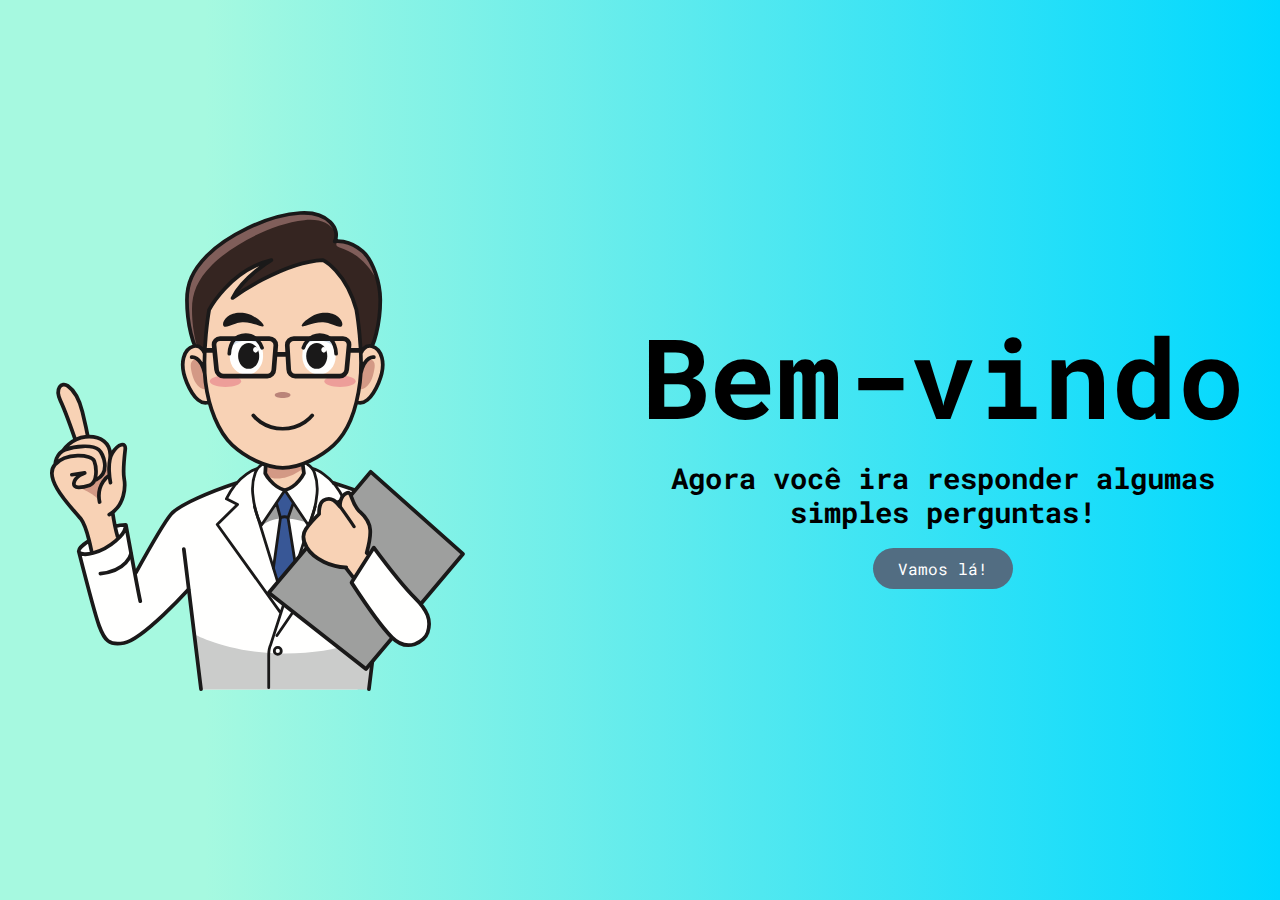
<file: index.html>
<!DOCTYPE html>
<html lang="pt-br">
<head>
    <meta charset="UTF-8">
    <meta http-equiv="X-UA-Compatible" content="IE=edge">
    <meta name="viewport" content="width=device-width, initial-scale=1.0">
    <link rel="preconnect" href="https://fonts.googleapis.com">
    <link rel="preconnect" href="https://fonts.gstatic.com" crossorigin>
    <link href="https://fonts.googleapis.com/css2?family=Roboto+Mono&display=swap" rel="stylesheet">
    <title>Bem-vindo</title>
    <script src="script.js" defer></script>
    <link rel="stylesheet" href="style.css">
    <link rel="icon" href="./imgs/icon.png">
</head>
<body>
    <main>
        <div class="image-container">
            <img src="./imgs/2.svg" alt="">
        </div>
        <section class="textos">
            <h1>Bem-vindo</h1>
            <h3>Agora você ira responder algumas simples perguntas!</h3>
            <a class="btn-pg1" href="/pagina2.html" onmouseenter="hover(event)" onmouseleave="out(event)">Vamos lá!</a>
        </section>

    </main>
</body>
</html>
</file>
<file: style.css>
:root {
  --cor-primaria: #27374d;
  --cor-secundaria: #dde6ed;
  --cor-botao: #526d82;
}
* {
  padding: 0;
  margin: 0;
  box-sizing: border-box;
  user-select: none;
}

html,
body {
  height: 100%;
  font-family: "Roboto Mono", monospace;
}

body {
  display: flex;
  align-items: center;
  justify-content: center;
  background: linear-gradient(
    90deg,
    rgba(166, 249, 224, 1) 16%,
    rgba(0, 216, 255, 1) 100%
  );
}

.image-container > img {
  width: 75%;
  height: 50%;
  align-items: center;
  display: flex;
}

main {
  display: flex;
  align-items: center;
  justify-content: center;

  padding-left: 50px;
}

main > .textos {
  display: flex;
  align-items: center;
  flex-direction: column;
}

.textos > h1 {
  font-size: 6.938rem;
  text-align: center;
  line-height: 8.13rem;
  margin-bottom: 1.2rem;
}
.textos > h3 {
  font-size: 1.813rem;
  font-weight: 700;
  line-height: 2.125rem;
  letter-spacing: 0rem;
  text-align: center;
  margin-bottom: 1.2rem;
}

.btn-pg1 {
  background-color: var(--cor-botao);
  text-decoration: none;
  color: #ffffff;
  padding: 0.625rem 1.563rem;
  border-radius: 2.188rem;
}
.btn-pg1:hover {
  background-color: var(--cor-secundaria);
  color: black;
}

.btn {
  flex-direction: row;
  display: flex;
  user-select: none;
  margin: 0.938rem;
}

.btn1:hover {
  background-color: var(--cor-secundaria);
  color: black;
}
.btn2:hover {
  background-color: var(--cor-secundaria);

  color: black;
}

.btn1 {
  background: var(--cor-botao);
  color: #ffffff;
  padding: 10px 25px;
  margin: 15px;
  border-radius: 35px;
  text-decoration: none;
}

.btn2 {
  background: var(--cor-botao);
  color: #ffffff;
  padding: 10px 25px;
  border-radius: 35px;
  margin: 15px;
  text-decoration: none;
  margin-top: 15px;
}

.txt1 {
  font-weight: 700;
  font-size: 26px;
  line-height: 30px;
  margin-bottom: 20px;
}

.select-arrow-down {
  position: absolute;
  top: 0;
  left: 0;
}

.select {
  position: relative;
  border: 1px solid rgba(0, 0, 0, 0.25);
  border-radius: 20px;
  width: 400px;
  font-family: "Roboto Mono", monospace;
  font-style: normal;
  font-weight: 400;
  font-size: 20px;
  line-height: 32px;
  text-align: center;
  padding: 5px 0;
  appearance: none;
  background-image: url("/imgs/arrow_down.svg");
  background-repeat: no-repeat;
  background-position: left 1rem center;
  background-size: 1em;
}

.select > option {
  font-size: 0.9em;
}

.txt2 {
  font-style: normal;
  font-weight: 700;
  font-size: 26px;
  line-height: 30px;
  margin: 25px 0;
}

.inputs {
  list-style-type: none;
  flex-direction: column;
  display: flex;
}

.inputs li {
  margin-top: 12px;
}

.inputs li label {
  font-size: 1.1rem;
  font-weight: 500;
}

.inputs li input {
  cursor: pointer;
  margin-right: 10px;
}

input[type="radio"]:after {
  width: 20px;
  height: 20px;
  border-radius: 50%;
  top: -2px;
  left: -1px;
  position: relative;
  background-color: var(--cor-secundaria);
  content: "";
  display: inline-block;
  visibility: visible;
}

input[type="radio"]:checked:after {
  width: 20px;
  height: 20px;
  border-radius: 50%;
  top: -2px;
  left: -1px;
  position: relative;
  background-color: var(--cor-primaria);
  content: "";
  display: inline-block;
  visibility: visible;
}
input[type='checkbox']:after {
  width: 15px;
  height: 15px;
  border-radius: 25%;
  top: -2px;
  left: -1px;
  position: relative;
  background-color: #c5e7cf;
  content: '';
  display: inline-block;
  visibility: visible;
}

input[type='checkbox']:checked:after {
  width: 15px;
  height: 15px;
  border-radius: 25%;
  top: -2px;
  left: -1px;
  position: relative;
  background-color: var(--cor-primaria);
  content: '';
  display: inline-block;
  visibility: visible;
}

.botoes {
  margin-top: 25px;
  display: flex;
  flex-direction: column;
  gap: 10px;
  width: 80%;
}

.botoes a {
  cursor: pointer;
  color: #fff;
  border: 0;
  font-weight: 500;
  background-color: var(--cor-botao);
  padding: 8px;
  text-align: center;
  border-radius: 35px;
  text-decoration: none;
  flex: 1;
}

.botoes a:hover {
  color: black;
  background: var(--cor-secundaria);
}

.botoes > div:first-child {
  display: flex;
  flex-direction: row;
  gap: 10px;
  text-decoration: none;
  flex: 1;
}

.botoes > div:first-child > a {
  text-decoration: none;
}

.valid {
  font-weight: 700;
  margin-top: 15px;
  font-size: 15px;
  color: #ff0000;
}

.containter{
  display: flex;
  flex-direction: column;
}

.containter > p{
  font-style: normal;
  font-weight: 700;
  font-size: 26px;
  line-height: 30px;
  text-align: justify;
  margin-bottom: 25px;
  margin-right: 0.313rem;
}
.containter >p > em{
  font-size: 20px;
}

.containter> textarea{
  border: 1px solid rgba(0, 0, 0, 0.25);
  border-radius: 20px;
  resize: none;
  padding: 8px;
  margin-bottom: 0.313rem;
  width: 40.625rem;
}

.form-control{
  flex-direction: column;
    display: flex
}

.form-control > label{
  margin-top: 25px; 
   margin-bottom: 10px;
   font-weight: 700;
   font-size: 26px;
   line-height: 30px;
}
.form-control > input{
  display: flex;
    width: 300px;
    padding: 8px;
    border: 1px solid rgba(0, 0, 0, 0.25);
    border-radius: 20px;
}
.form-control > input :nth-child(3n){
  width: 1rem;
}


.modal {
  display: none;
  position: fixed;
  z-index: 9999;
  left: 0;
  top: 0;
  width: 100%;
  height: 100%;
  background-color: rgba(0, 0, 0, 0.5);
}

.modal-content {
  display: flex;
  flex-direction: column;
  align-items: center;
  justify-content: center;
  background-color: #fff;
  border-radius: 5px;
  max-width: 400px;
  margin: 0 auto;
  padding: 20px;
  position: relative;
  top: 50%;
  transform: translateY(-50%);
  text-align: center;
  font-family: "Roboto Mono", monospace;
}



.check-icon {
  width: 100px;
  height: 100px;
  margin-bottom: 20px;
}


.modal-content {
  animation: modal-appear 0.3s ease-in-out;
}

@keyframes modal-appear {
  from {
    opacity: 0;
    transform: translateY(-30px);
  }
  to {
    opacity: 1;
    transform: translateY(0);
  }
}




@media screen and (max-width: 923px) {
  main {
    flex-direction: column;
    justify-content: flex-start;
    margin: 30px 0;
  }

  body {
    align-items: flex-start;
  }

  .botoes {
    width: 100%;
  }

  .botoes a {
    padding: 10px;
  }
  .selec{
    width: 100%;
  }
  .inputs li input{
    margin-right:  5px;
  }
.containter > textarea{
  width: 100%;
}
  .txt2 {
    margin-top: 20px;
    margin-bottom: 5px;
  }
  .form-control > input {
    width: 100%;
  }

  .textos > h1 {
    font-size: 50px;
  }
  .image-container {
    margin-top: 5.3rem;
    width: 75%;
  }
}
</file>
